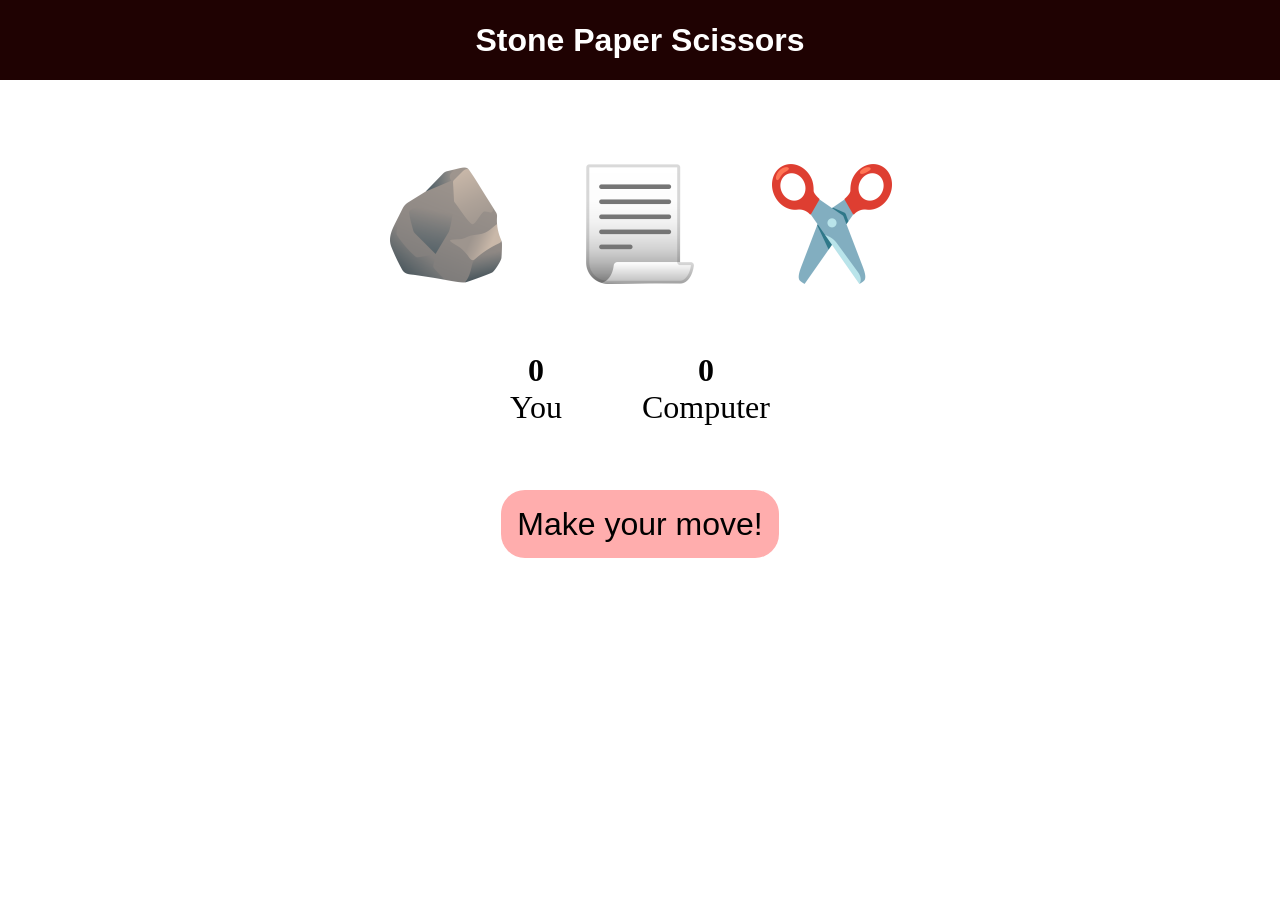
<file: stone-paper-scissors/index.html>
<!DOCTYPE html>
<html lang="en">
<head>
    <meta charset="UTF-8">
    <meta name="viewport" content="width=device-width, initial-scale=1.0">
    <title>Stone Paper Scissors Game</title>
    <link rel="stylesheet" href="style.css">
</head>
<body>
    <h1>Stone Paper Scissors</h1>
    <div class="choices">
        <div class="choice">
            <img src="images/stone.png" alt="Stone" id="stone">
        </div>
        <div class="choice">
            <img src="images/paper.png" alt="Paper" id="paper">
        </div>
        <div class="choice">
            <img src="images/scissors.png" alt="Scissors" id="scissors">
        </div>
    </div>
    <div class="score-board">
        <div class="score">
            <p id="user-score">0</p>
            <p>You</p>
        </div>
        <div class="score">
            <p id="computer-score">0</p>
            <p>Computer</p>
        </div>
    </div>
    <div class="message-container">
        <p id="message">Make your move!</p>
    </div>
    <script src="script.js"></script>
</body>
</html>
</file>
<file: stone-paper-scissors/style.css>
*{
    margin: 0;
    padding: 0;
    text-align: center;
    
}
h1{
    background-color: #1f0202;
    color: white;
    font-family: 'Segoe UI', Tahoma, Geneva, Verdana, sans-serif;
    height: 5rem;
    line-height: 5rem;
}
.choice{
    width: 10rem;
    height: 10rem;
    border-radius: 50%;
   
}

img{
    width: 80%;
    height: 80%;
    object-fit: cover;
}

.choices{
    display: flex;
    justify-content: center;
    align-items: center;
    gap: 2rem;
    margin-top: 5rem;
}

.choice:hover{ /* another way is to make opacity half upon hover */
    cursor: pointer;
    transform: scale(1.1);
    transition: all 0.3s ease-in-out;
}


.score-board{
    display: flex;
    justify-content: center;
    align-items: center;
    font-size: 2rem;
    gap: 5rem;
    margin-top: 2rem;
}

#user-score, #computer-score{
    font-weight: bold;
    color: #000000;
}
.message-container{
    margin-top: 5rem;
}

#message{
    display: inline;
    background-color: #ffadad;
    color: rgb(0, 0, 0);
    font-size: 2rem;
    padding: 1rem;
    font-family: 'Segoe UI', Tahoma, Geneva, Verdana, sans-serif;
    border-radius: 1.5rem;
}
</file>
